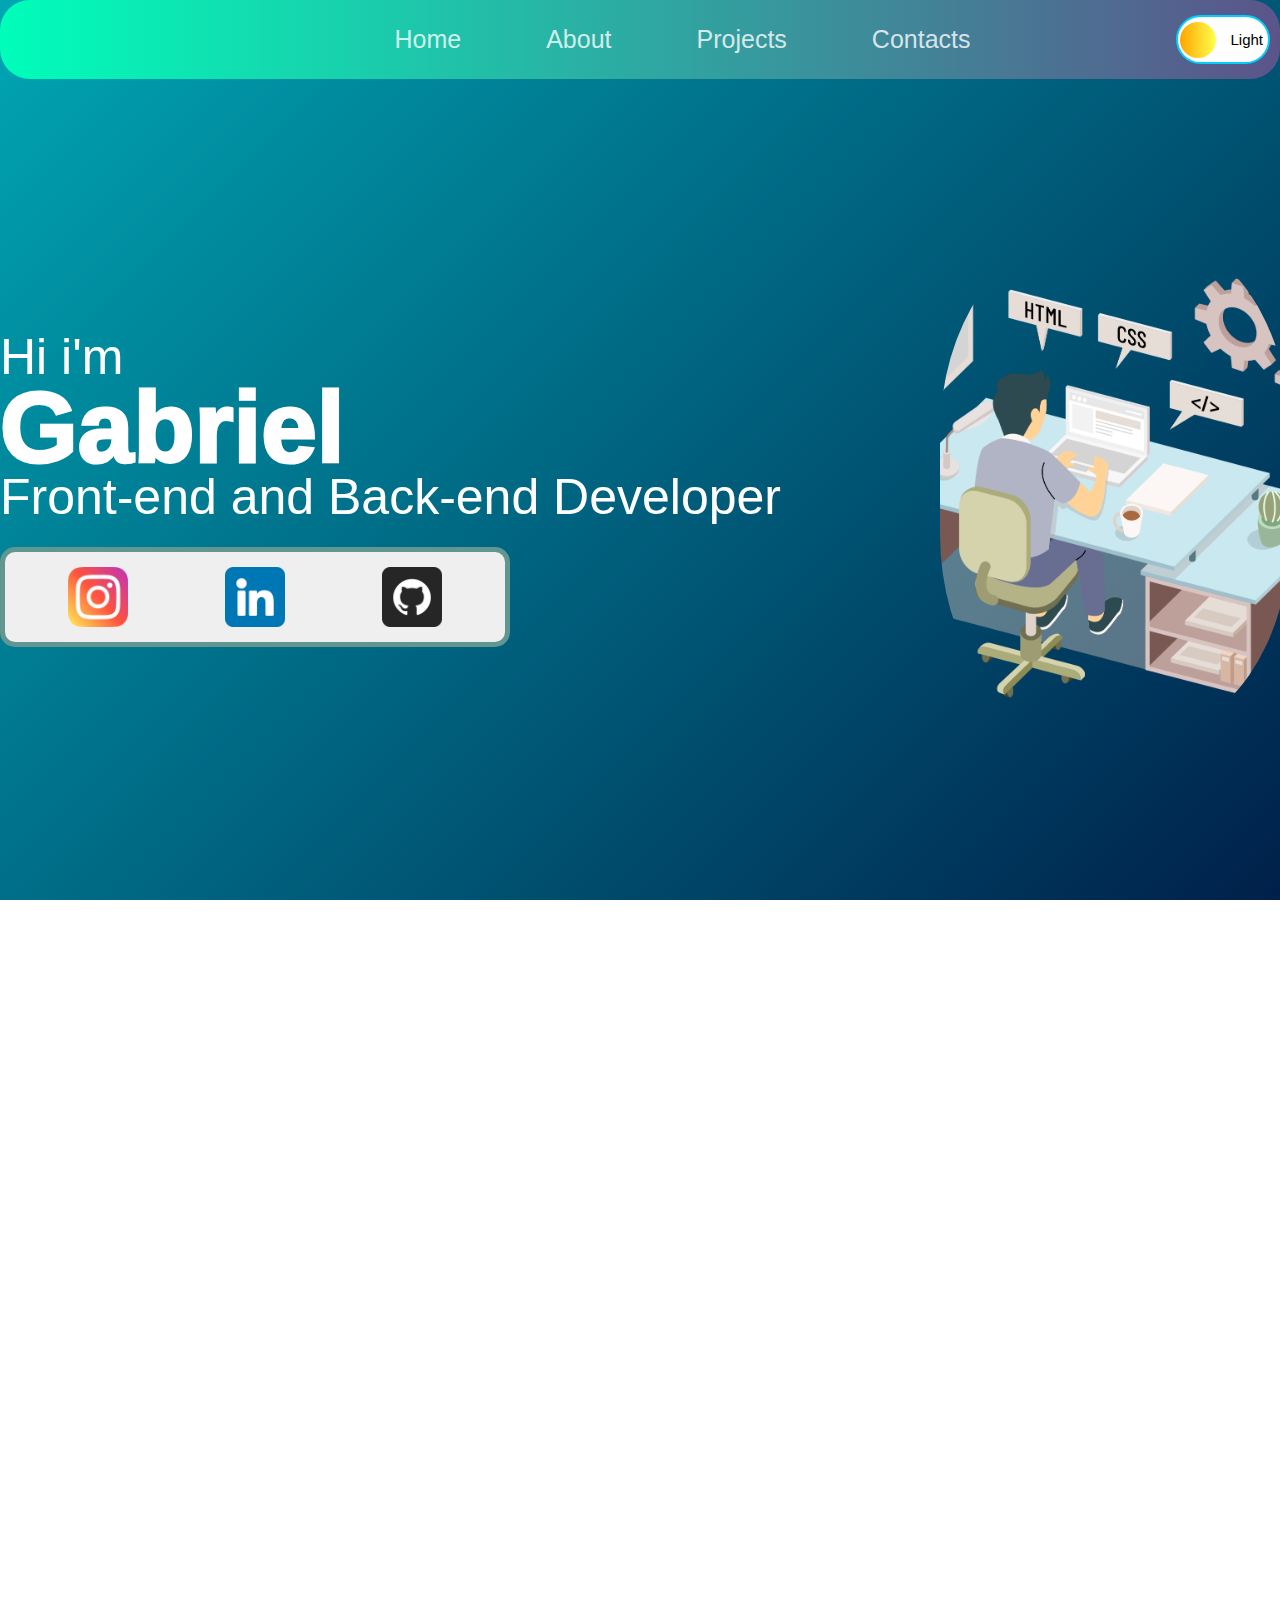
<file: index.html>
<!DOCTYPE html>
<html lang="en">
<head>
    <meta charset="UTF-8">
    <meta name="viewport" content="width=device-width, initial-scale=1.0">
    <title>Portfolio</title>
    <link rel="stylesheet" href="style.css">
</head>

<body>
    <div id="home">
        <div class="nav">
                <ul>
                    <li><a href="#home">Home</a></li>
                    <li><a href="#about">About</a></li>
                    <li><a href="#projects">Projects</a></li>
                    <li><a href="#contacts">Contacts</a></li>
                </ul>
                <div class="trilha"><div class="bola"></div><p>Light</p></div>
        </div>
        <div class="main">
                <div class="text">
                    <p class="apresentation">Hi i'm<br><span class="name">Gabriel</span>Front-end and Back-end Developer</p>
                    <div class="social">
                        <a class="instagram" href="https://www.instagram.com/gb_s1qu31ra?igsh=MWtkdzc3N2ZrOTI5OA%3D%3D&utm_source=qr" target="_blank">
                            <img src="./imgs/instagram.png" alt="">
                        </a>
                        <a class="linkedin" href="https://www.linkedin.com/in/gabriels-reis/" target="_blank">
                            <img src="./imgs/linkedin.png" alt="">
                        </a>
                        <a class="github" href="https://github.com/gbr12007" target="_blank">
                            <img src="./imgs/github.png" alt="">
                        </a>
                    </div>
                </div>
                <img id="image-main" src="./imgs/developer.png" alt="">
        </div>
    </div>
    <div id="about">

    </div>
    <script src="script.js"></script>
    <link rel="stylesheet" href="https://cdnjs.cloudflare.com/ajax/libs/font-awesome/4.7.0/css/font-awesome.min.css">
</body>
</html>
</file>
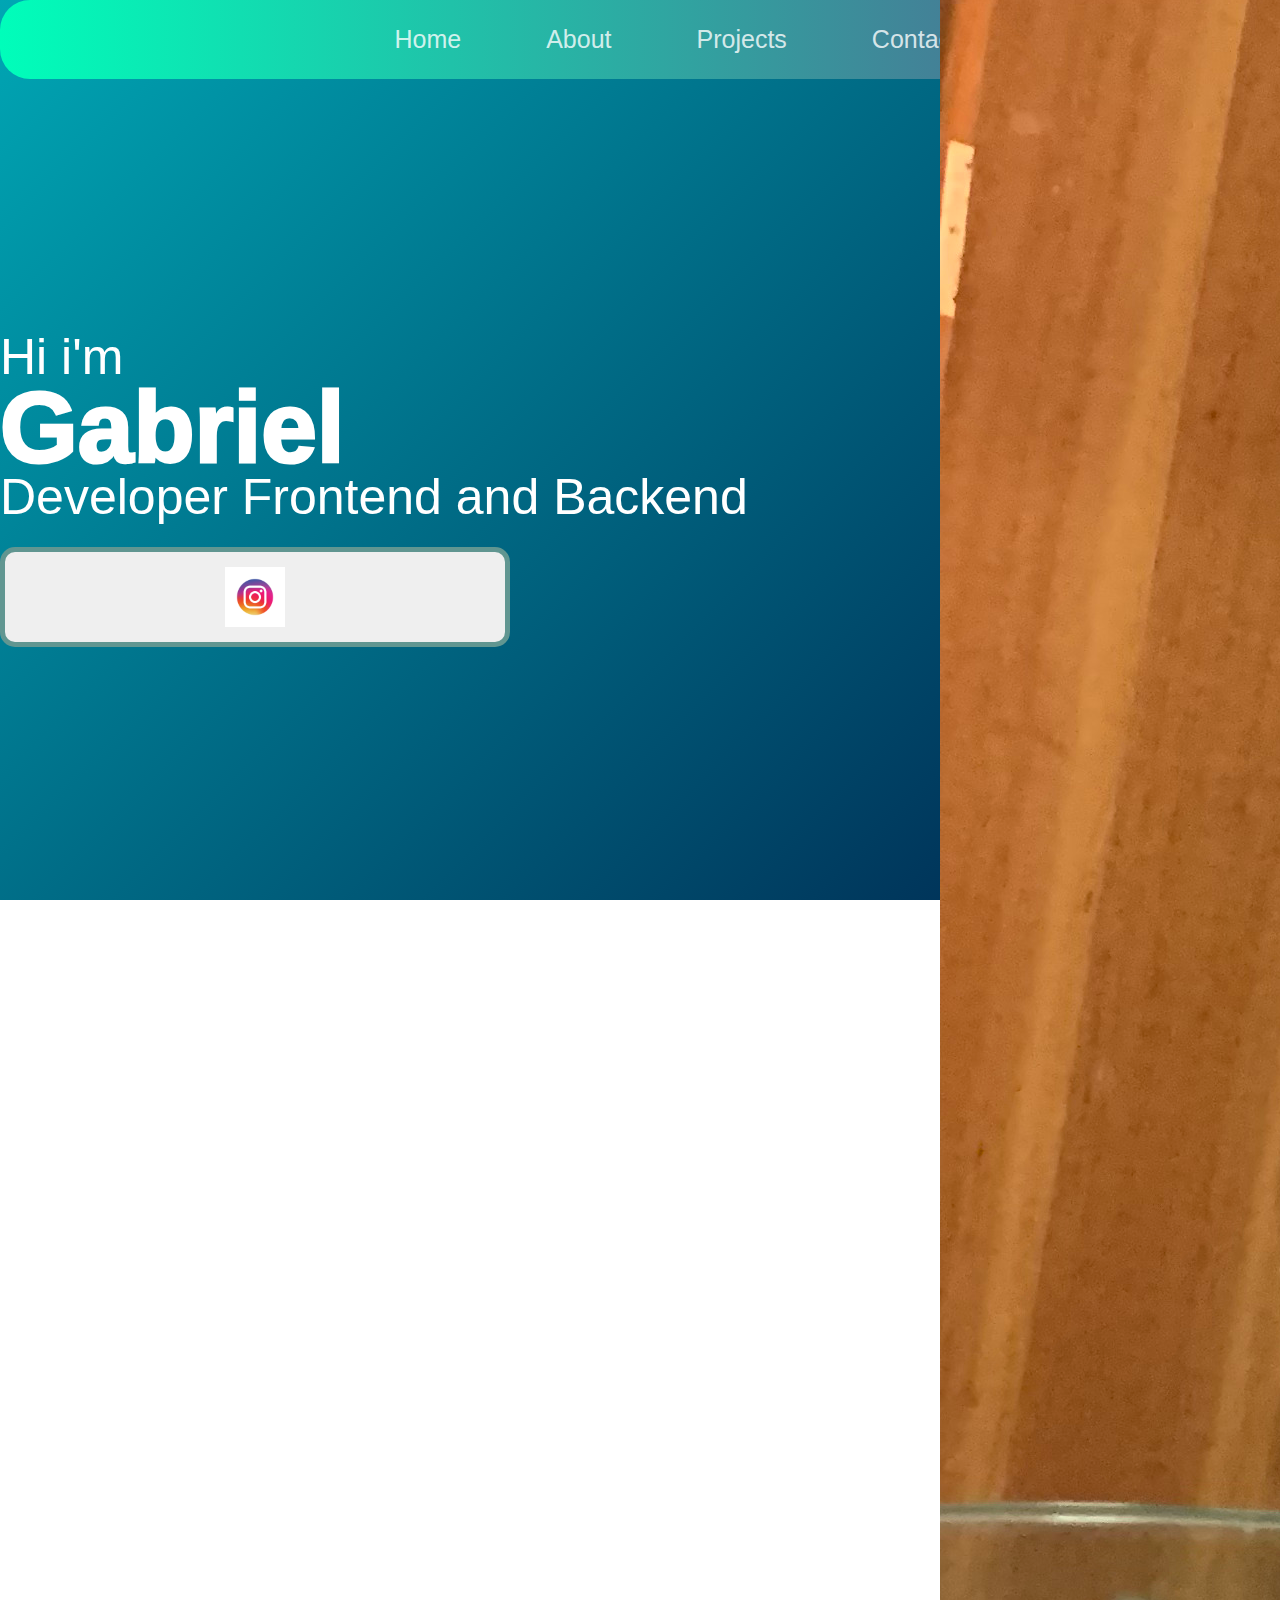
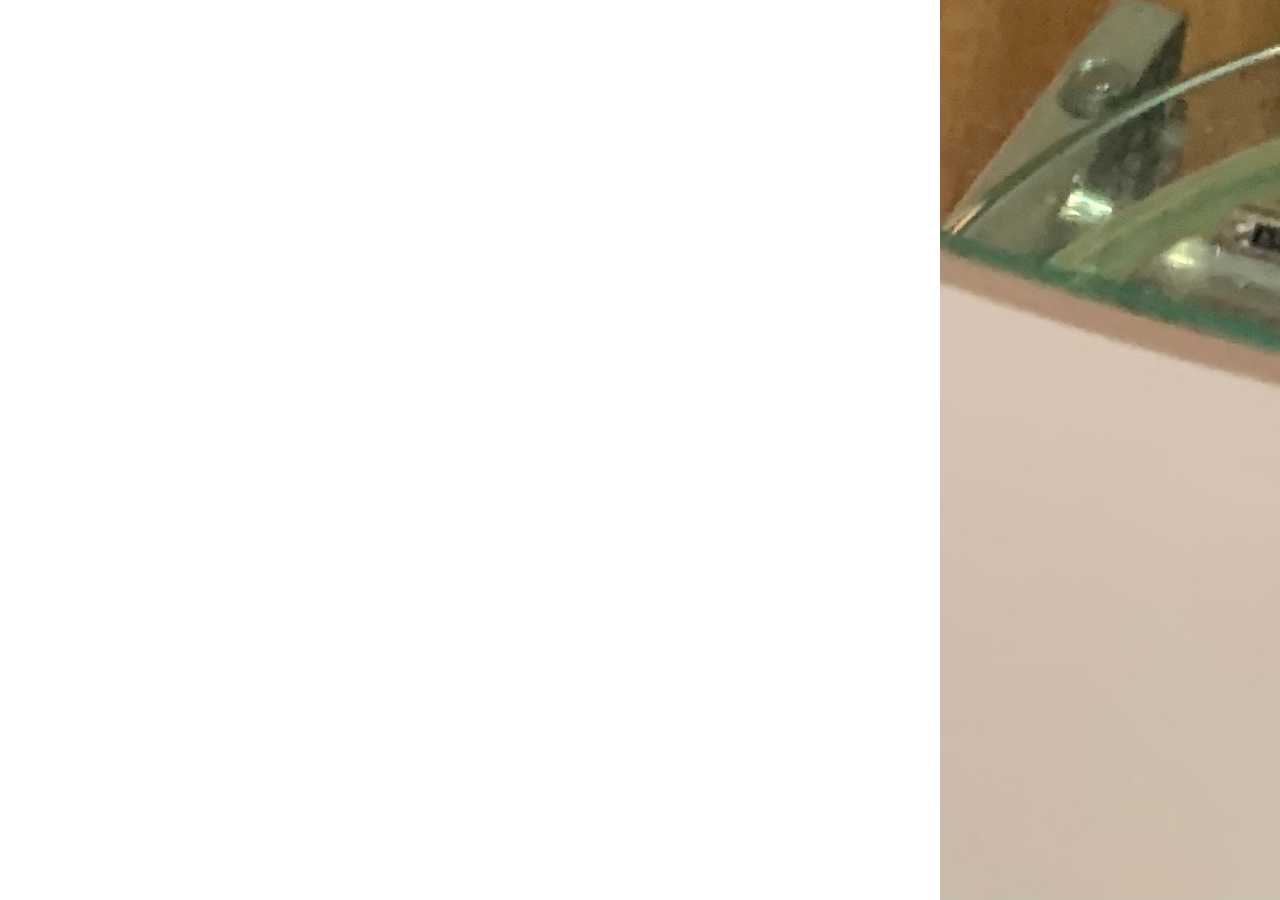
<file: main.html>
<!DOCTYPE html>
<html lang="en">
<head>
    <meta charset="UTF-8">
    <meta name="viewport" content="width=device-width, initial-scale=1.0">
    <title>Portfolio</title>
    <link rel="stylesheet" href="style.css">
</head>

<body>
    <div id="home">
        <div class="nav">
                <ul>
                    <li><a href="#home">Home</a></li>
                    <li><a href="#about">About</a></li>
                    <li><a href="#projects">Projects</a></li>
                    <li><a href="#contacts">Contacts</a></li>
                </ul>
        </div>
        <div class="main">
                <div class="text">
                    <p class="apresentation">Hi i'm<br><span class="name">Gabriel</span>Developer Frontend and Backend</p>
                    <div class="social">
                        <a href="https://www.instagram.com/gb_s1qu31ra?igsh=MWtkdzc3N2ZrOTI5OA%3D%3D&utm_source=qr" target="_blank"><img src="/instagram.jpg" alt=""></a>
                    </div>
                </div>
                <img id="image-me" src="./me.jpg" alt="">
        </div>
    </div>
    <div id="about">

    </div>
    <script src="script.js"></script>
    <link rel="stylesheet" href="https://cdnjs.cloudflare.com/ajax/libs/font-awesome/4.7.0/css/font-awesome.min.css">
</body>
</html>
</file>
<file: style.css>
*{
    padding: 0;
    margin: 0;
}
body{
   font-family: sans-serif;
   background: white;
}
    
#home{
    height: 100vh;
    background: linear-gradient(135deg, #00a6b4, #00204a);
}
.nav{
    width: 100%;
    display: flex;
    justify-content: center;
    text-align: center;
    border-radius: 30px;
    background: linear-gradient(90deg, #00feba, #5b548a);
    transition: .3s;
}
body.dark, #home.dark{
    background: rgba(0, 0, 0, 0.827);
    transition: .5s;

}
.trilha{
    position: absolute;
    width: 90px;
    height: 45px;
    background: rgb(255, 254, 254);
    right: 10px;
    top: 15px;
    border-radius: 30px;
    display: flex;
    align-items: center;
    cursor: pointer;
    transition: .5s;
    border: 2px solid rgb(0, 208, 250);
}
.trilha p{
    color:  black;
    position: absolute;
    right: 5px;
    font-size: 15px;
    transition: .5s;
}
.trilha.dark p{
    color: white;
    position: absolute;
    right: 40px;
}
.trilha .bola{
    width: 40px;
    height: 40px;
    border-radius: 50%;
    background: linear-gradient(to right, orange, rgb(255, 255, 77));
    position: absolute;
    left: 0;
    transition: .5s;
    transform: scale(0.9);
}
.nav.dark{
    background: linear-gradient(90deg, rgb(0, 33, 72), #202e3b);
}
.trilha.dark{
    background: rgb(8, 8, 8);
    border: 2px solid rgb(255, 255, 255);
}
.trilha.dark .bola{
    left: 50px;
    background: rgb(173, 173, 173);
}
.bola.dark::after{
    content: '';
    width: 35px;
    height: 35px;
    position: absolute;
    left: -10px;
    bottom: 3px;
    border-radius: 50%; 
    background: rgb(8, 8, 8);
    transition: .5s;
}

.name{
    display: flex;
    text-align: center;
    align-items: center;
    color: #fffc;
    font-size: 25px;
}
.nav ul{
    display: flex;
    list-style: none;
    padding: 25px;
}
.nav li{
    margin-left: 85px;
}
.nav a{
    text-decoration: none;
    font-size: 25px;
    font-weight: 15px;
    color: #fffc; 
    transition: .35s;
}
.nav ul:hover > :not(:hover){
    opacity: .4;
    scale: (0.9);
}
.main #image-main{
    width: 350px;
    height: 500px;
    border-radius: 40%; 
    object-fit: cover;
    transition: .5s;
}
.main img:hover{
    opacity: 0.5;
}
.main{
    display: flex;
    justify-content: space-evenly;
    align-items: center;
    height: 90%;
}
.name{
    font-size: 100px;
    font-weight: 1000;
    color: white;
}
.text{
    font-size: 50px;
    font-weight: 500;
    font-family: sans-serif;
    color: white;
    line-height: 70px;
}
.social.dark{
    background: rgb(2, 31, 67);
}
.social{
    margin-top: 15px;
    padding: 15px;
    width: 900px;
    border-radius: 15px;
    display: flex;
    max-width: 50% ;
    justify-content:space-around;
    align-items: center;
    background: rgb(239, 239, 239);
    border: 5px solid rgb(97, 150, 145);
}
.social img{
    display: block;
    width: 60px;
    height: 60px;
}
#about{
    height: 100vh;
}
@media (max-width: 500px) and (max-height: 900px) {
    #home{
        height: 100vh;
        width: 100vh;
        background: linear-gradient(15deg, #00a6b4, #00204a);
    }
    
    .nav{
        width: 35%;
        display: flex;
        justify-content: flex-start;
        text-align: center;
        border-radius: 30px;
        background: linear-gradient(270deg, #00feba, #5b548a);
    }
    .nav ul{
        justify-content: flex-start;
        display: flex;
        list-style: none;
        padding: 25px;
        flex-direction: column;
    }
    .nav li{
        margin-left: 5px;
    }
    .nav a{
        text-decoration: none;
        font-size: 50px;
        font-weight: 15px;
        color: #fffc; 
        transition: .35s;
    }
    .main #image-me{
        width: 50px;
        height: 50px;
    }
    .text{
        font-size: 20px
    }
    .name{
        font-size: 60px;
    }

}
</file>
